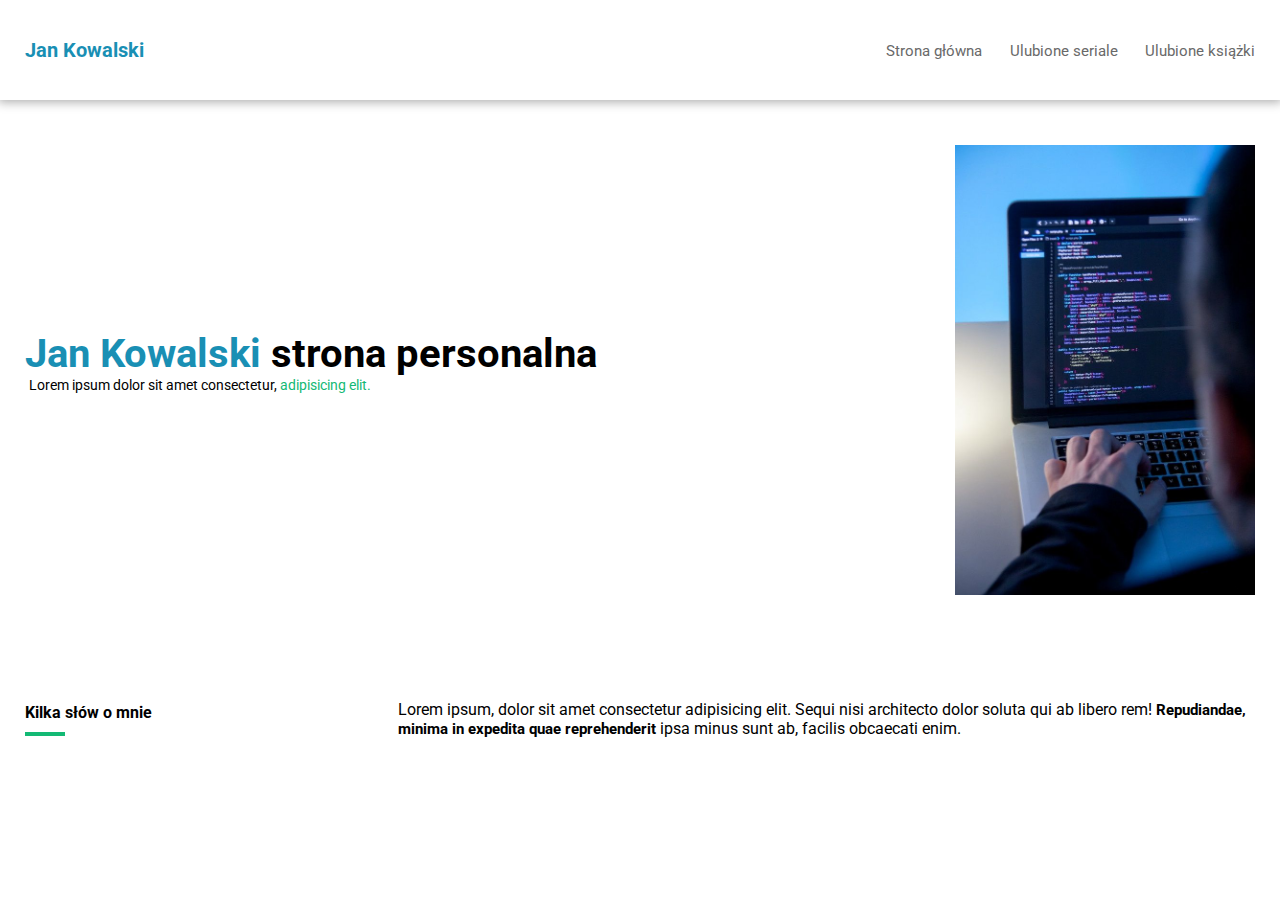
<file: lab_2/index.html>
<!DOCTYPE html>
<html lang="en">
<head>
    <meta charset="UTF-8">
    <meta name="viewport" content="width=device-width, initial-scale=1.0">
    <link rel="stylesheet" href="css/style.css">
    <link rel="preconnect" href="https://fonts.googleapis.com">
    <link rel="preconnect" href="https://fonts.gstatic.com" crossorigin>
    <link href="https://fonts.googleapis.com/css2?family=Roboto:ital,wght@0,100;0,300;0,400;0,500;0,700;0,900;1,100;1,300;1,400;1,500;1,700;1,900&display=swap" rel="stylesheet">
    <title>lab_2</title>
</head>
<body>
    <header class="header_section">
        <h1 class="logo_text">
            Jan Kowalski
        </h1>
        <div class="links_wrapper">
            <ul class="links_list">
                <li class="links_list_item">
                    <a href="">Strona główna</a>
                </li>
                <li class="links_list_item">
                    <a href="">Ulubione seriale</a>
                </li>
                <li class="links_list_item">
                    <a href="">Ulubione książki</a>
                </li>
            </ul>
        </div>
    </header>

    <section class="main_section">
        <div class="main_section_textarea">
            <h3 class="main_section_title">
                <span class="main_section_name">
                    Jan Kowalski
                </span>
                strona personalna
            </h3>
            <div class="main_section_subtitle">
                Lorem ipsum dolor sit amet consectetur,
                <span class="main_section_subtitle_green">adipisicing elit.</span>
            </div>
        </div>
        <img src="img/main.jpg" alt="main" class="main_img">
    </section>

    <section class="about_section">
        <div class="about_wrapper">
            <h4 class="about_section_header">
                Kilka słów o mnie
            </h4>
            <p class="about_info">Lorem ipsum, dolor sit amet consectetur adipisicing elit. Sequi nisi architecto dolor soluta qui ab libero rem! <span class="bold_about_txt">Repudiandae, minima in expedita quae reprehenderit</span> ipsa minus sunt ab, facilis obcaecati enim.</p>
        </div>
    </section>
</body>
</html>
</file>
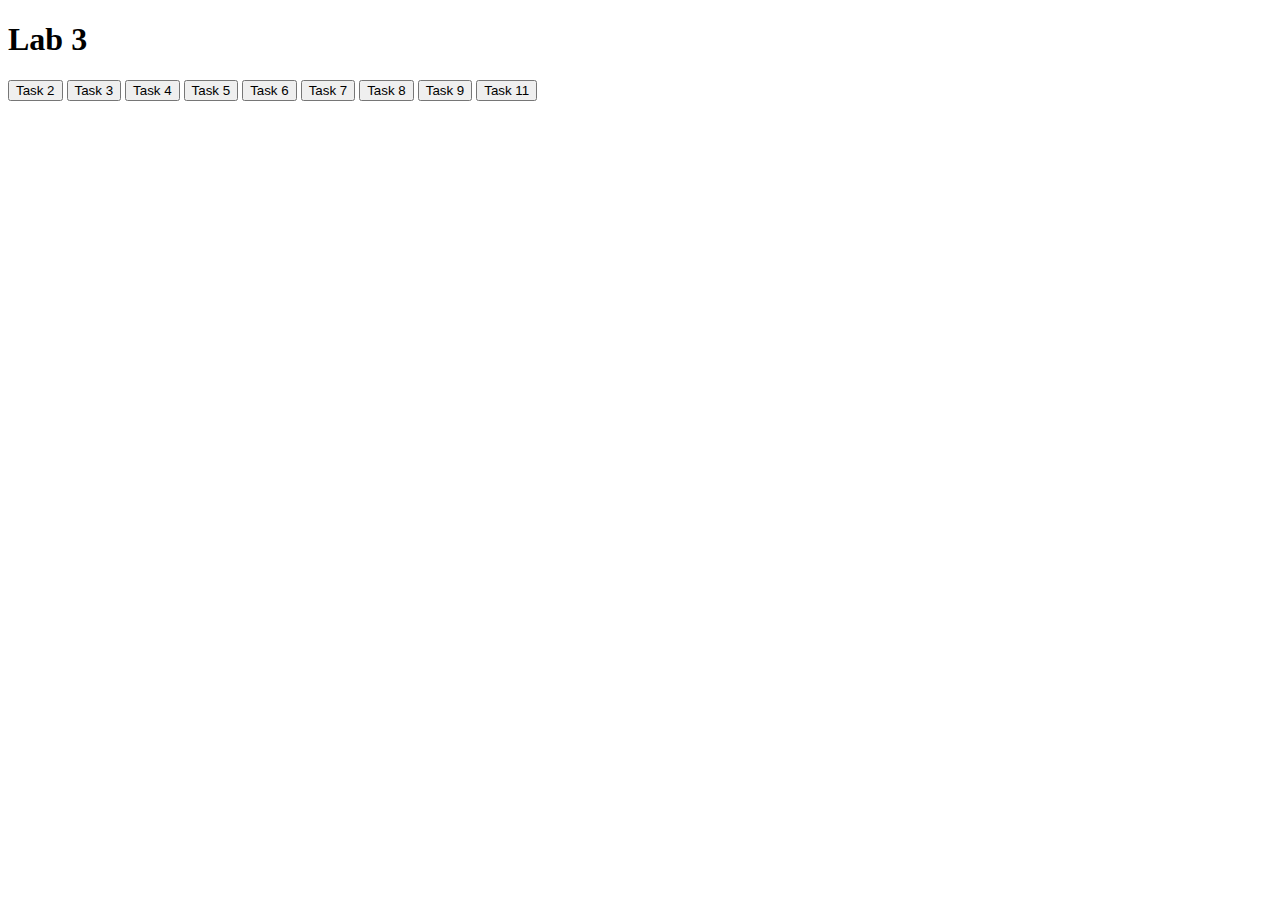
<file: lab_3/index.html>
<!DOCTYPE html>
<html lang="en">
<head>
    <meta charset="UTF-8">
    <meta name="viewport" content="width=device-width, initial-scale=1.0">
    <title>Lab 3</title>
</head>
<body>
    <h1>Lab 3</h1>
    <div id="results">
        <button onclick="task2()">Task 2</button>
        <button onclick="task3()">Task 3</button>
        <button onclick="task4()">Task 4</button>
        <button onclick="task5()">Task 5</button>
        <button onclick="task6()">Task 6</button>
        <button onclick="task7()">Task 7</button>
        <button onclick="task8()">Task 8</button>
        <button onclick="task9()">Task 9</button>
        <button onclick="task11()">Task 11</button>
    </div>
    <p id="result_time"></p>
    <p id="result"></div>
    <script src="js/script.js"></script>
</body>
</html>
</file>
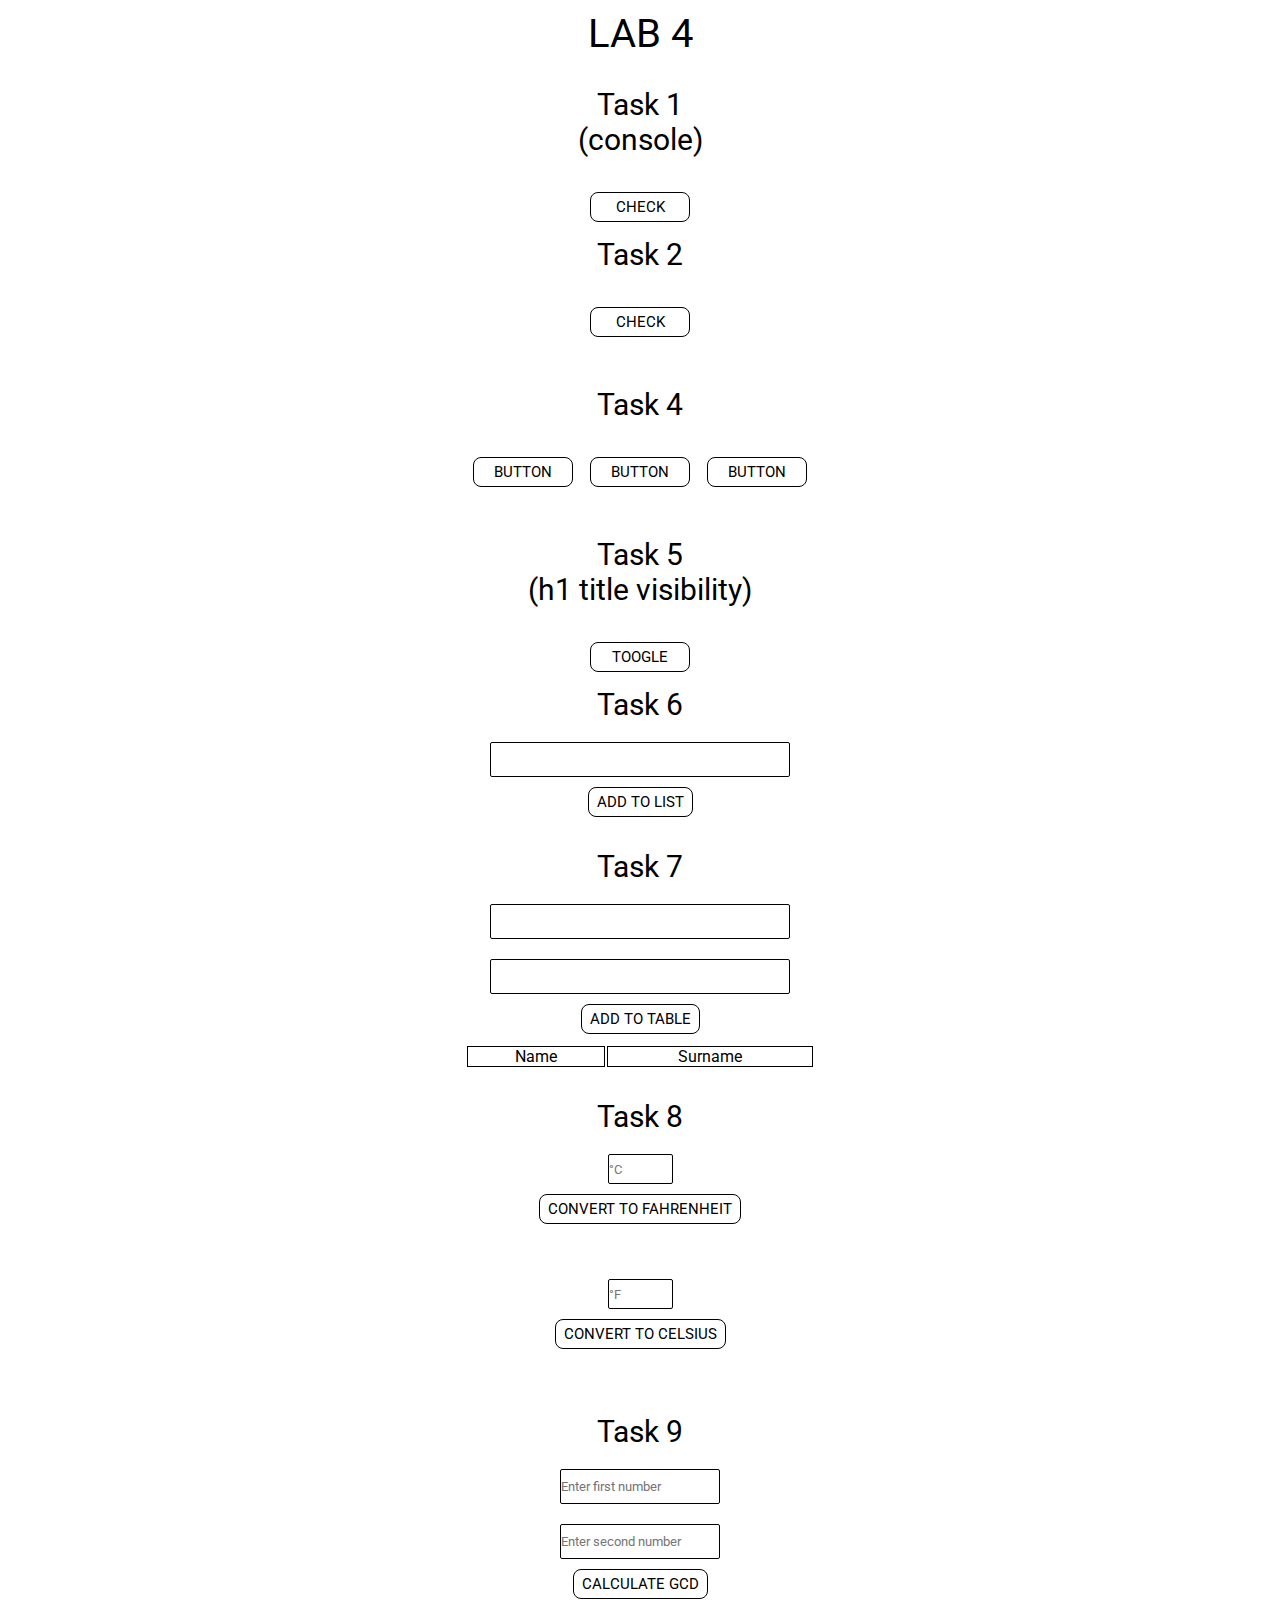
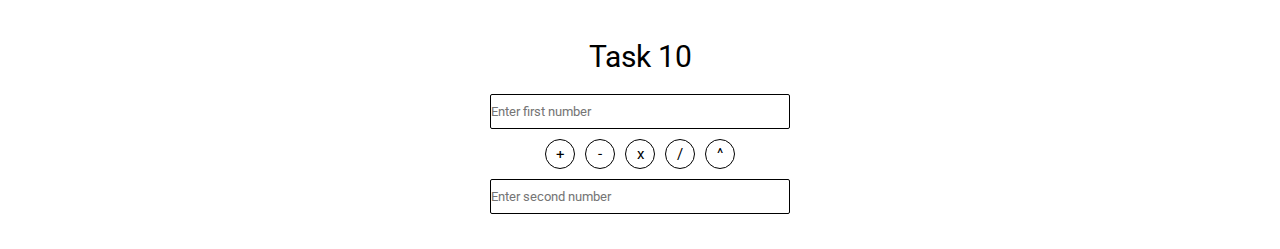
<file: lab_4/index.html>
<!DOCTYPE html>
<html lang="en">
<head>
    <meta charset="UTF-8">
    <meta name="viewport" content="width=device-width, initial-scale=1.0">
    <link rel="stylesheet" href="css/style.css">
    <link rel="preconnect" href="https://fonts.googleapis.com">
    <link rel="preconnect" href="https://fonts.gstatic.com" crossorigin>
    <link href="https://fonts.googleapis.com/css2?family=Roboto:ital,wght@0,100;0,300;0,400;0,500;0,700;0,900;1,100;1,300;1,400;1,500;1,700;1,900&display=swap" rel="stylesheet">
    <script src="js/script.js" defer></script>
    <title>Lab 4</title>
</head>
<body>
    <h1 id="main_title">Lab 4</h1>

    <section class="first_task">
        <h2 class="task_title">Task 1<br>(console)</h2>
        <button class="task_1_btn" onclick="task1()">Check</button>
    </section>

    <section class="second_task">
        <h2 class="task_title">Task 2</h2>
        <button class="task_2_btn" onclick="task2()">Check</button>
    </section>

    <section class="fourth_task">
        <h2 class="task_title">Task 4</h2>
        <div class="fourth_task_wrapper">
            <button class="fourth_task_btn" onclick="toggleColor(this)">Button</button>
            <button class="fourth_task_btn" onclick="toggleColor(this)">Button</button>
            <button class="fourth_task_btn" onclick="toggleColor(this)">Button</button>
        </div>
    </section>

    <section class="fifth_task">
        <h2 class="task_title">Task 5<br>(h1 title visibility)</h2>
        <button class="fifth_task_btn" onclick="toggleTitleVisibility()">Toogle</button>
    </section>

    <section class="sixth_task">
        <h2 class="task_title">Task 6</h2>
        <div class="sixth_task_wrapper">
            <input type="text" id="sixth_task_input">
            <button class="sixth_task_btn" onclick="task6()">Add to list</button>
            <ul id="sixth_task_list"></ul>
        </div>
    </section>

    <section class="seventh_task">
        <h2 class="task_title">Task 7</h2>
        <div class="seventh_task_wrapper">
            <input type="text" id="seventh_task_input_name">
            <input type="text" id="seventh_task_input_surname">
            <button class="seventh_task_btn" onclick="task7()">Add to table</button>
            <table id="seventh_task_table">
                <tr>
                    <th>Name</th>
                    <th>Surname</th>
                </tr>
            </table>
        </div>
    </section>

    <section class="eighth_task">
        <h2 class="task_title">Task 8</h2>
        <input type="number" id="celsius_input" placeholder="°C">
        <button class="eighth_task_btn" onclick="convertToFahrenheit()">Convert to Fahrenheit</button>
        <div id="fahrenheit_output"></div>
        <input type="number" id="fahrenheit_input" placeholder="°F">
        <button class="eighth_task_btn" onclick="convertToCelsius()">Convert to Celsius</button>
        <div id="celsius_output"></div>
    </section>

    <section class="ninth_task">
        <h2 class="task_title">Task 9</h2>
        <input type="text" id="ninth_task_num_1" placeholder="Enter first number">
        <input type="text" id="ninth_task_num_2" placeholder="Enter second number">
        <button class="ninth_task_btn" onclick="calculateGCD()">Calculate GCD</button>
        <p id="gcd_output"></p>
    </section>

    <section class="tenth_task">
        <h2 class="task_title">Task 10</h2>
        <input type="text" id="tenth_task_num_1" placeholder="Enter first number">
        <div class="actions_wrapper"> 
            <button class="action_btn" onclick="add()">+</button>
            <button class="action_btn" onclick="subtract()">-</button>
            <button class="action_btn" onclick="multiply()">x</button>
            <button class="action_btn" onclick="divide()">/</button>
            <button class="action_btn" onclick="power()">^</button>
        </div>
        <input type="text" id="tenth_task_num_2" placeholder="Enter second number">
        <p id="tenth_task_result"></p>
    </section>
</body>
</html>
</file>
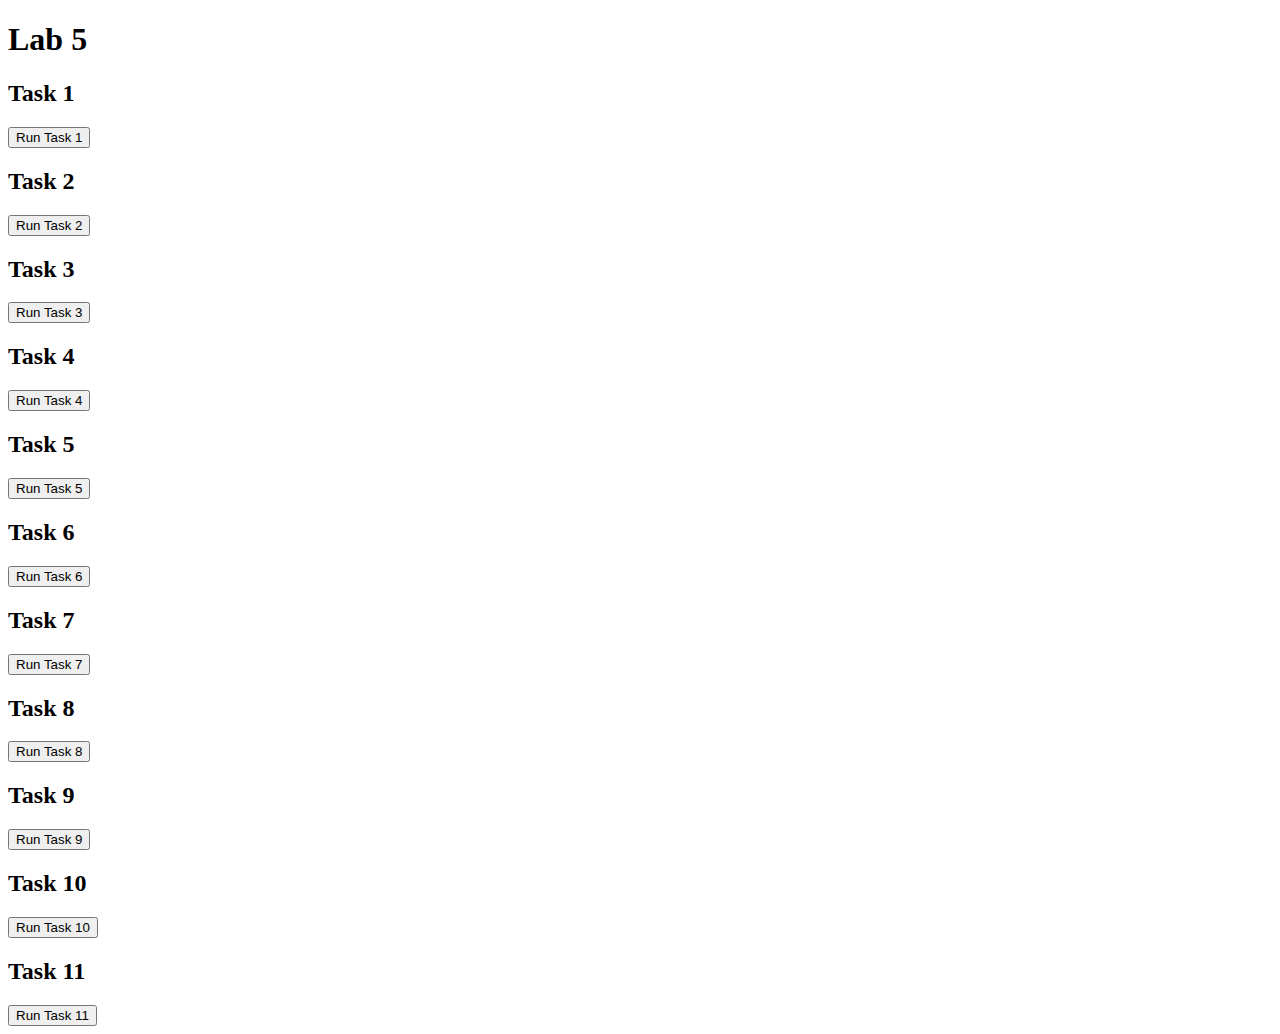
<file: lab_5/index.html>
<!DOCTYPE html>
<html lang="en">
<head>
    <meta charset="UTF-8">
    <meta name="viewport" content="width=device-width, initial-scale=1.0">
    <script src="js/script.js" defer></script>
    <title>Lab 5</title>
</head>
<body>
    <h1>Lab 5</h1>

    <h2>Task 1</h2>
    <button onclick="task1()">Run Task 1</button>

    <h2>Task 2</h2>
    <button onclick="task2()">Run Task 2</button>

    <h2>Task 3</h2>
    <button onclick="task3()">Run Task 3</button>

    <h2>Task 4</h2>
    <button onclick="task4()">Run Task 4</button>
    <div id="task_4_result"></div>

    <h2>Task 5</h2>
    <button onclick="task5()">Run Task 5</button>

    <h2>Task 6</h2>
    <button onclick="task6()">Run Task 6</button>

    <h2>Task 7</h2>
    <button onclick="task7()">Run Task 7</button>

    <h2>Task 8</h2>
    <button onclick="task8()">Run Task 8</button>

    <h2>Task 9</h2>
    <button onclick="task9()">Run Task 9</button>

    <h2>Task 10</h2>
    <button onclick="task10()">Run Task 10</button>

    <h2>Task 11</h2>
    <button onclick="task11()">Run Task 11</button>
</body>
</html>
</file>
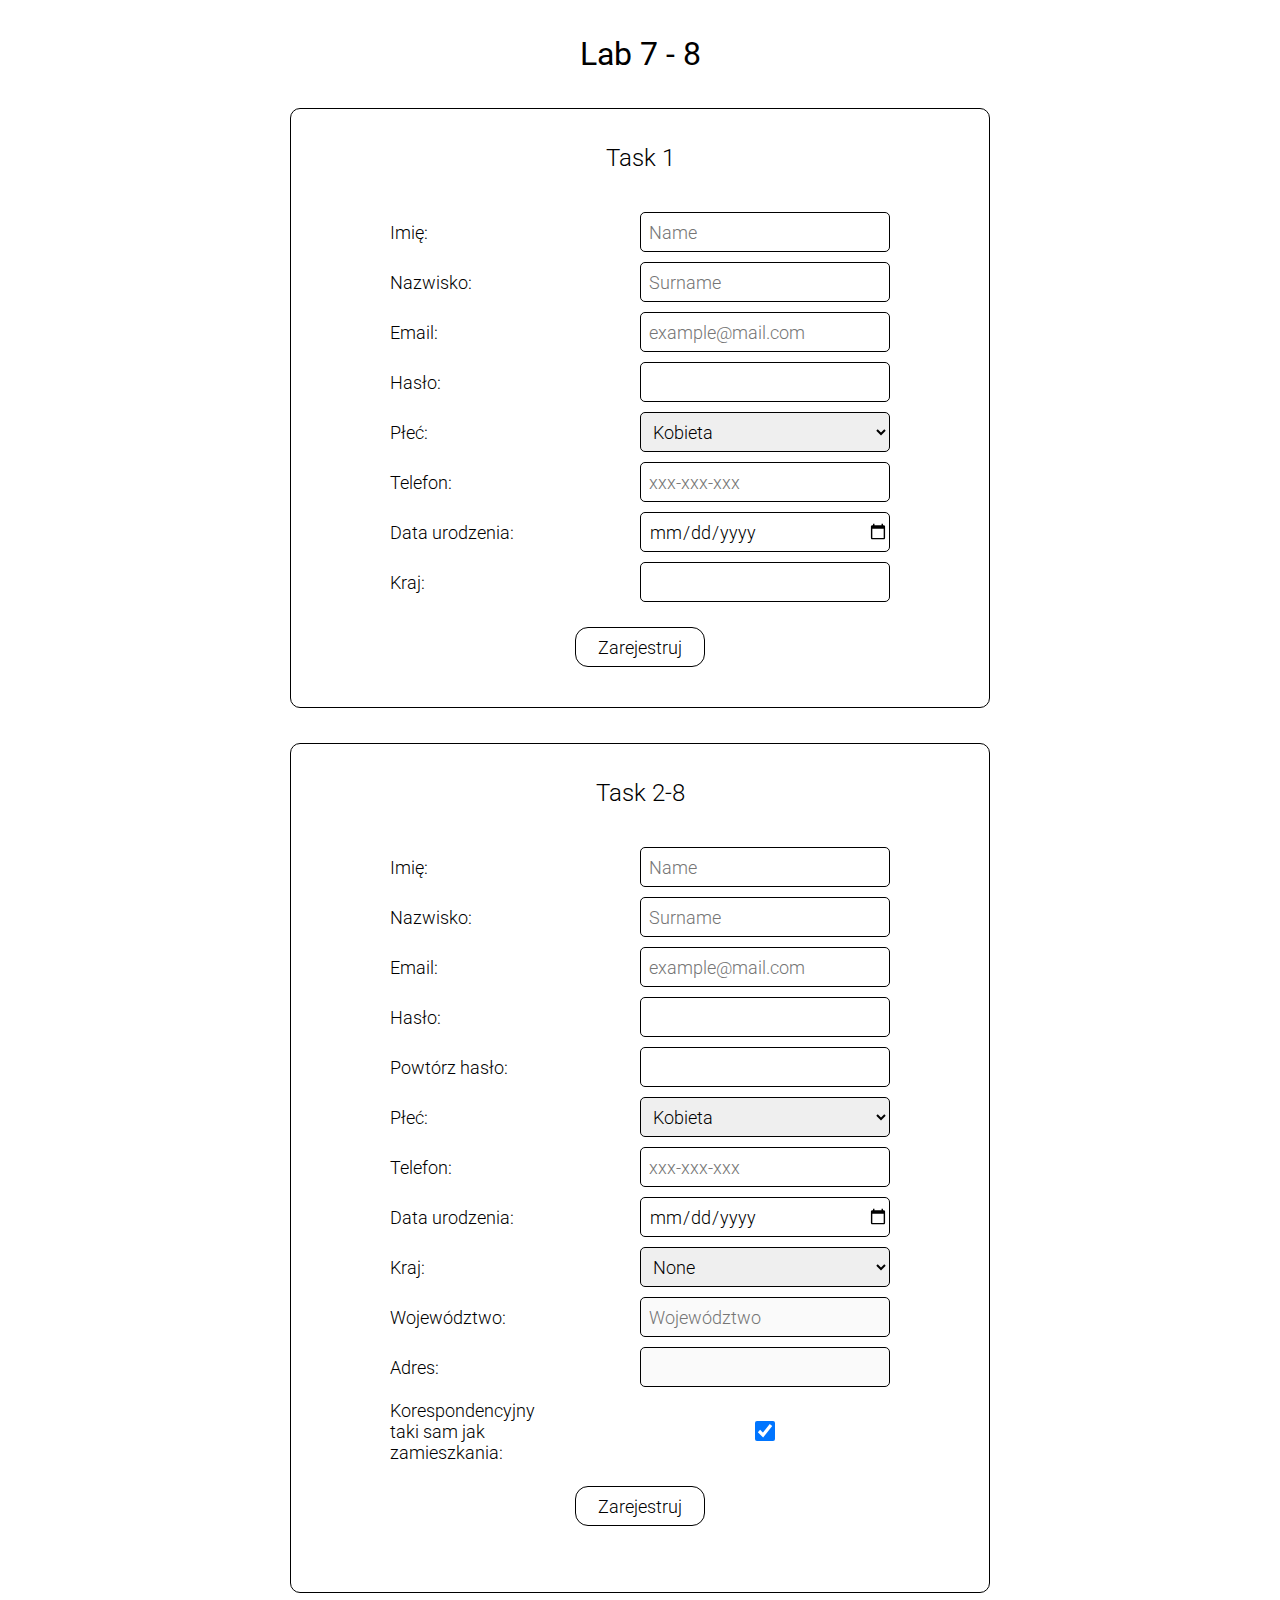
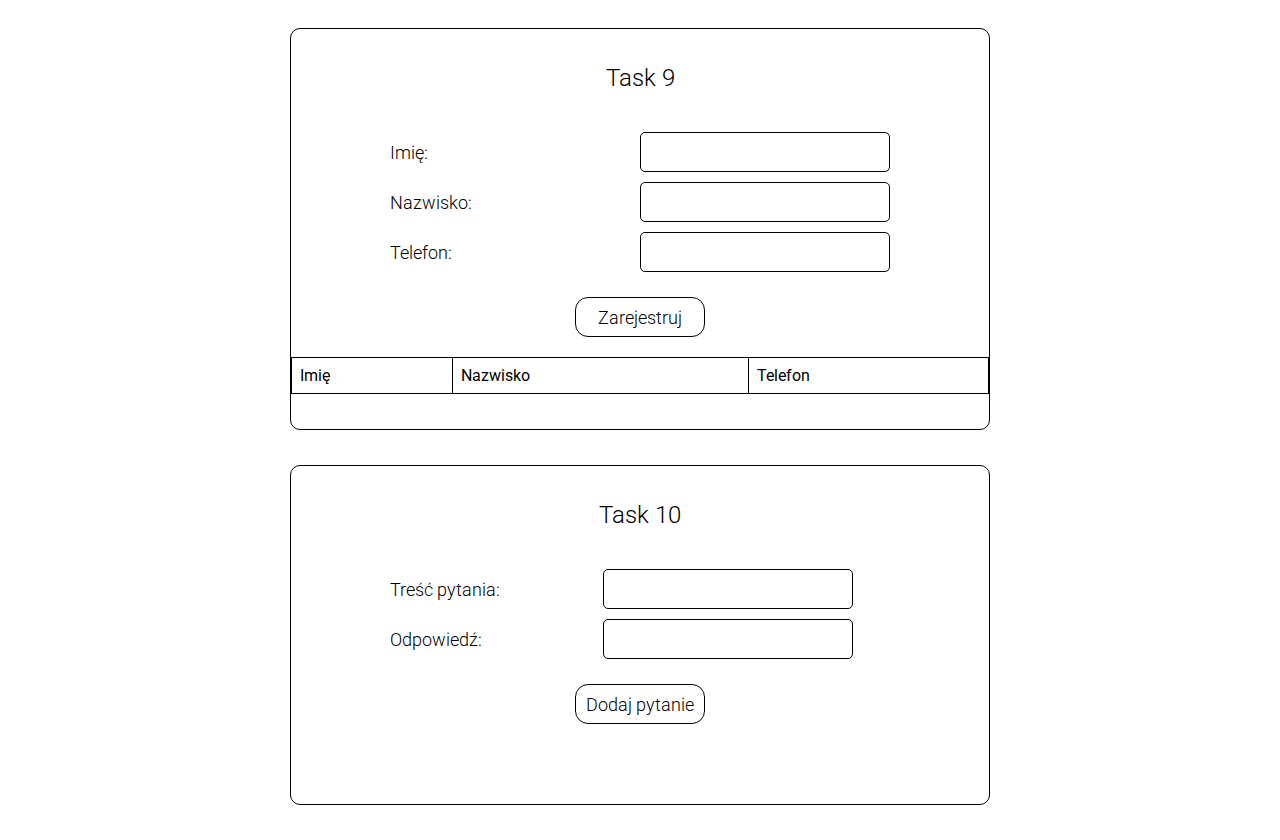
<file: lab_7/index.html>
<!DOCTYPE html>
<html lang="en">
<head>
    <meta charset="UTF-8">
    <meta name="viewport" content="width=device-width, initial-scale=1.0">
    <script src="js/forms.js" defer></script>
    <script src="js/quiz.js" defer></script>
    <script src="js/phone_task.js" defer></script>
    <link rel="stylesheet" href="css/style.css">
    <link rel="preconnect" href="https://fonts.googleapis.com">
    <link rel="preconnect" href="https://fonts.gstatic.com" crossorigin>
    <link href="https://fonts.googleapis.com/css2?family=Roboto:ital,wght@0,100;0,300;0,400;0,500;0,700;0,900;1,100;1,300;1,400;1,500;1,700;1,900&display=swap" rel="stylesheet">
    <title>Lab 7 - 8</title>
</head>

<body>
    <h1>Lab 7 - 8</h1>

    <section class="first_task_section">

        <h2>Task 1</h2>

        <form action="#" class="first_task_form" method="post">

            <div class="input_wrapper"> 
                <label for="imie1">Imię:</label>
                <input type="text" id="imie1" name="imie" placeholder="Name" pattern="[A-Za-z]{1,}" required>
            </div>
    
            <div class="input_wrapper"> 
                <label for="nazwisko1">Nazwisko:</label>
                <input type="text" id="nazwisko1" name="nazwisko" placeholder="Surname" pattern="[A-Za-z]{1,}">
            </div>
    
            <div class="input_wrapper">     
                <label for="email1">Email:</label>
                <input type="email" id="email1" name="email" placeholder="example@mail.com" required>
            </div>
    
            <div class="input_wrapper"> 
                <label for="haslo1">Hasło:</label>
                <input type="password" id="haslo1" name="haslo" minlength="8" required>
            </div>
    
            <div class="input_wrapper"> 
                <label for="plec1">Płeć:</label>
                <select id="plec1" name="plec" required>
                    <option value="kobieta">Kobieta</option>
                    <option value="mezczyzna">Mężczyzna</option>
                    <option value="inne">Inne</option>
                </select>
            </div>
    
            <div class="input_wrapper"> 
                <label for="telefon1">Telefon:</label>
                <input type="tel" id="telefon1" placeholder="xxx-xxx-xxx" name="telefon" maxlength="9" pattern="[0-9]{9}" required>    
            </div>
    
            <div class="input_wrapper"> 
                <label for="data-urodzenia1">Data urodzenia:</label>
                <input type="date" id="data-urodzenia1" name="data-urodzenia" required>
            </div>
    
            <div class="input_wrapper"> 
                <label for="kraj1">Kraj:</label>
                <input type="text" id="kraj1" name="kraj" pattern="[A-Za-z]{1,}">
            </div>
    
            <div class="input_wrapper"> 
                <input type="submit" id="first_task_submit1" value="Zarejestruj">
            </div>

        </form>

    </section>

    <section class="first_five_task_section">

        <h2>Task 2-8</h2>

        <form action="#" class="first_five_task_form" method="post">

            <div class="input_wrapper"> 
                <label for="imie2">Imię:</label>
                <input type="text" id="imie2" name="imie" placeholder="Name" pattern="[A-Za-z]{1,}" required>
                <p id="nameError" class="error-message"></p>
            </div>
            
            <div class="input_wrapper"> 
                <label for="nazwisko2">Nazwisko:</label>
                <input type="text" id="nazwisko2" name="nazwisko" placeholder="Surname" pattern="[A-Za-z]{1,}">
                <p id="surnameError" class="error-message"></p>
            </div>
            
            <div class="input_wrapper">     
                <label for="email2">Email:</label>
                <input type="email" id="email2" name="email" placeholder="example@mail.com" required>
                <p id="emailError" class="error-message"></p>
            </div>
            
            <div class="input_wrapper"> 
                <label for="haslo2">Hasło:</label>
                <input type="password" id="haslo2" name="haslo" minlength="8" required oninput="validatePasswordMatch()">
                <p id="passwordError" class="error-message"></p>
            </div>
            
            <div class="input_wrapper">
                <label for="powtorz-haslo2">Powtórz hasło:</label>
                <input type="password" id="powtorz-haslo2" name="powtorz-haslo" minlength="8" required oninput="validatePasswordMatch()">
                <p id="passwordMatchError2" class="error-message"></p>
            </div>                
            
            <div class="input_wrapper"> 
                <label for="plec2">Płeć:</label>
                <select id="plec2" name="plec" required>
                    <option value="kobieta">Kobieta</option>
                    <option value="mezczyzna">Mężczyzna</option>
                    <option value="inne">Inne</option>
                </select>
                <p id="genderError" class="error-message"></p>
            </div>
            
            <div class="input_wrapper"> 
                <label for="telefon2">Telefon:</label>
                <input type="tel" id="telefon2" placeholder="xxx-xxx-xxx" name="telefon" maxlength="9" pattern="[0-9]{9}" required>    
                <p id="phoneError" class="error-message"></p>
            </div>
            
            <div class="input_wrapper"> 
                <label for="data-urodzenia2">Data urodzenia:</label>
                <input type="date" id="data-urodzenia2" name="data-urodzenia" required>
                <p id="dobError" class="error-message"></p>
            </div> 
            
            <div class="input_wrapper"> 
                <label for="kraj2">Kraj:</label>
                <select id="kraj2" name="kraj" required onchange="updateVoivodeshipField()">
                    <option value="poland">Poland</option>
                    <option value="other">Other</option>
                    <option value="-" selected="selected">None</option>
                </select>
                <p id="countryError" class="error-message"></p>
            </div>
            
            <div class="input_wrapper"> 
                <label for="wojewodztwo">Województwo:</label>
                <input type="text" id="wojewodztwo-input" name = 'wojewodztwo' placeholder = 'Województwo' disabled oninput="toggleAddressInput()">
                <select id="wojewodztwo" name="wojewodztwo" disabled>
                </select>
            </div>
            
            <div class="input_wrapper"> 
                <label for="adres">Adres:</label>
                <input type="text" id="adres" name="adres" disabled>
            </div>

            <div class="input_wrapper" id="correspondenceAddressWrapper" style="margin-top: 14px; margin-bottom: 10px;"> 
                <label for="korespondencyjny">Korespondencyjny taki sam jak zamieszkania:</label>
                <input type="checkbox" id="korespondencyjny" name="korespondencyjny" checked>
            </div>
            
            <div class="input_wrapper" id="input_mailing_address" style="display: none;">
                <label for="korespondencyjny">Adres korespondencyjny:</label>
                <input type="text" id="adresKorespondencyjny" name="adresKorespondencyjny" placeholder="Adres korespondencyjny" disabled>
            </div>

            <div class="input_wrapper"> 
                <input type="submit" id="first_task_submit2" value="Zarejestruj" onclick="return validateForm(event)">
            </div>

        </form>

    </section>

    <section class="phone_task_section">

        <h2>Task 9</h2>

        <form id="contact-form">

            <div class="input_wrapper">
                <label for="first-name">Imię:</label>
                <input type="text" id="first-name" required>
            </div>

            <div class="input_wrapper">
                <label for="last-name">Nazwisko:</label>
                <input type="text" id="last-name">
            </div>

            <div class="input_wrapper">
                <label for="phone-number">Telefon:</label>
                <input type="text" id="phone-number" oninput="limitPhoneToDigits(event)" pattern="[0-9]{9}" maxlength="9" required>
            </div>
           
            <div class="input_wrapper">
                <button type="submit" class="add_contact_btn">Zarejestruj</button>
            </div>

        </form>

        <table id="contact-table">
            <thead>
                <tr>
                    <th>Imię</th>
                    <th>Nazwisko</th>
                    <th>Telefon</th>
                </tr>
            </thead>
            <tbody>
            </tbody>
        </table>

    </section>

    <section class="quiz_task_section">

        <h2>Task 10</h2>

        <form class="quiz_form" id="quiz-form">

            <div class="input_wrapper">
                <label for="question">Treść pytania:</label><br>
                <input type="text" id="question" name="question"><br>
            </div>

            <div class="input_wrapper">
                <label for="answer">Odpowiedź:</label><br>
                <input type="text" id="answer" name="answer"><br><br>
            </div>

            <div class="input_wrapper">
                <button class="add_question_btn" type="button" onclick="addQuestion()">Dodaj pytanie</button>
            </div>

        </form>

        <div id="question-list"></div>

    </section>
    
</body>

</html>
</file>
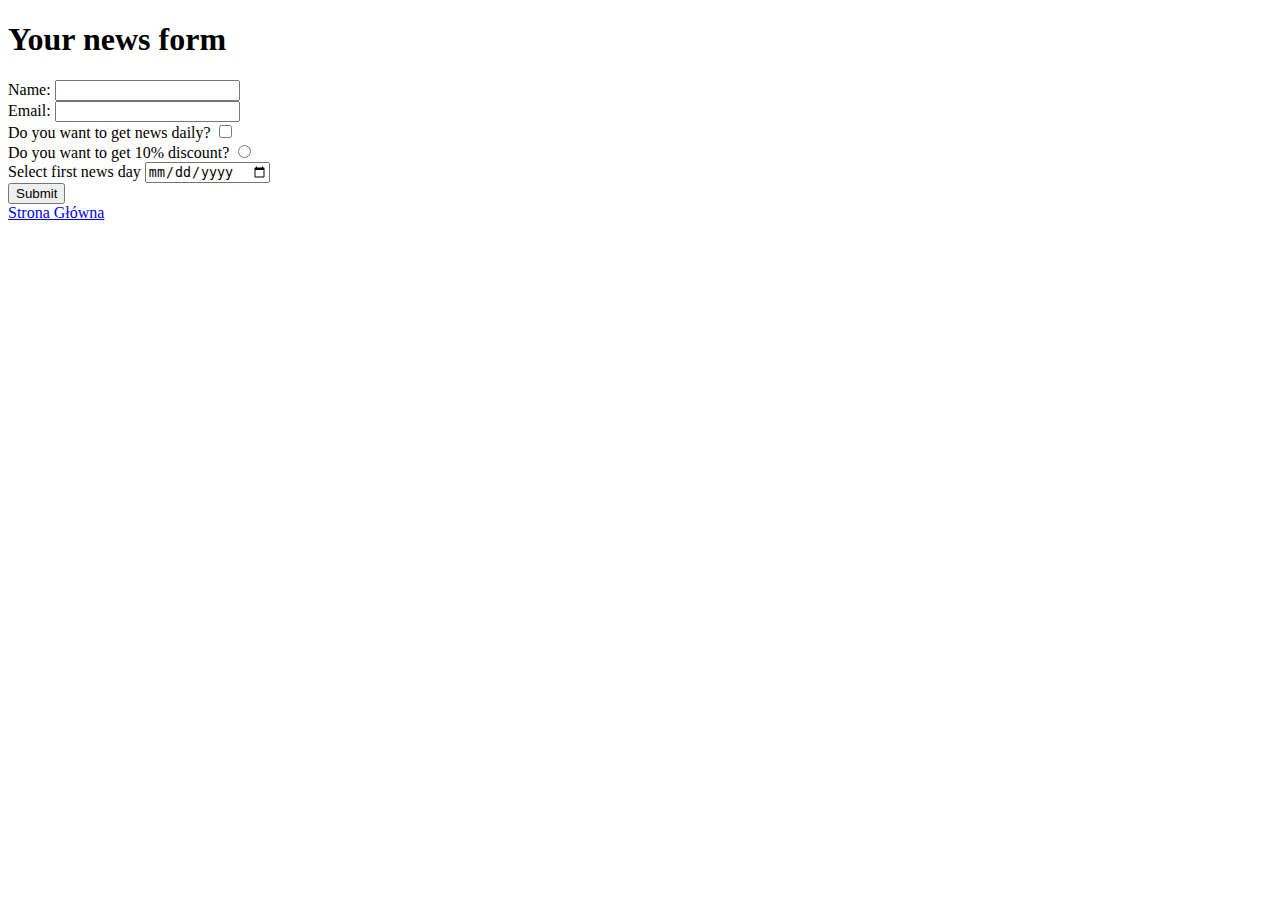
<file: lab_1/form.html>
<!DOCTYPE html>
<html lang="en">
<head>
    <meta charset="UTF-8">
    <meta name="viewport" content="width=device-width, initial-scale=1.0">
    <link rel="stylesheet" href="css/style.css">
    <title>Form</title>
</head>
<body>
    <h1>Your news form</h3>
    <div class="wrapper">
        <label for="">
            Name:
            <input type="text">
        </label>
        <label for="">
            Email:
            <input type="email">
        </label>
        <label for="">
            Do you want to get news daily?
            <input type="checkbox">
        </label>
        <label for="">
            Do you want to get 10% discount?
            <input type="radio">
        </label>
        <label for="">
            Select first news day
            <input type="date">
        </label>
        <label for="">
            <input type="submit">
        </label>
    </div>
   
    <a href="index.html">Strona Główna</a>
</body>
</html>
</file>
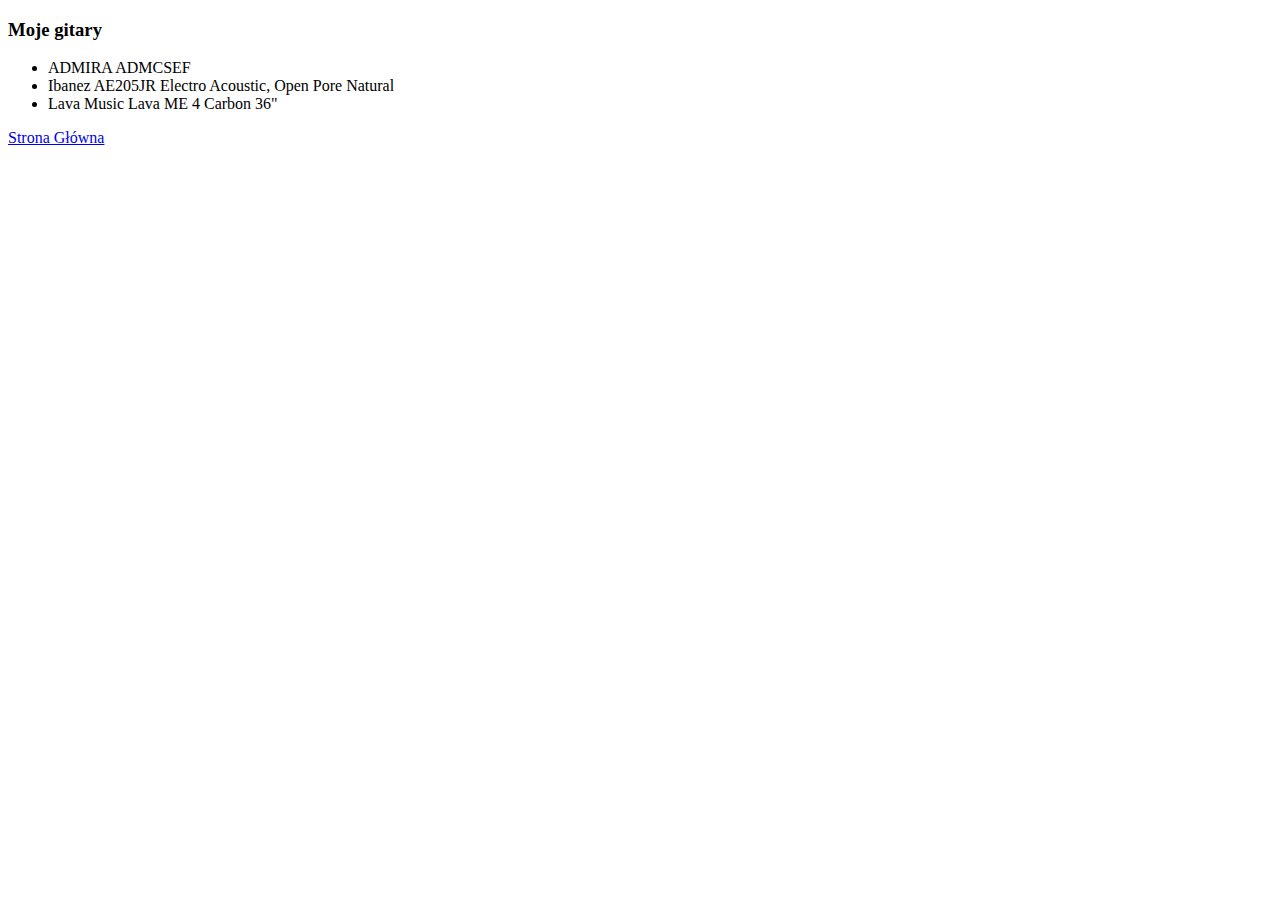
<file: lab_1/guitars.html>
<!DOCTYPE html>
<html lang="en">
<head>
    <meta charset="UTF-8">
    <meta name="viewport" content="width=device-width, initial-scale=1.0">
    <title>Guitars</title>
</head>
<body>
    <h3>Moje gitary</h3>
    <ul>
        <li>ADMIRA ADMCSEF</li>
        <li>Ibanez AE205JR Electro Acoustic, Open Pore Natural</li>
        <li>Lava Music Lava ME 4 Carbon 36"</li>
    </ul>
    <a href="index.html">Strona Główna</a>
</body>
</html>
</file>
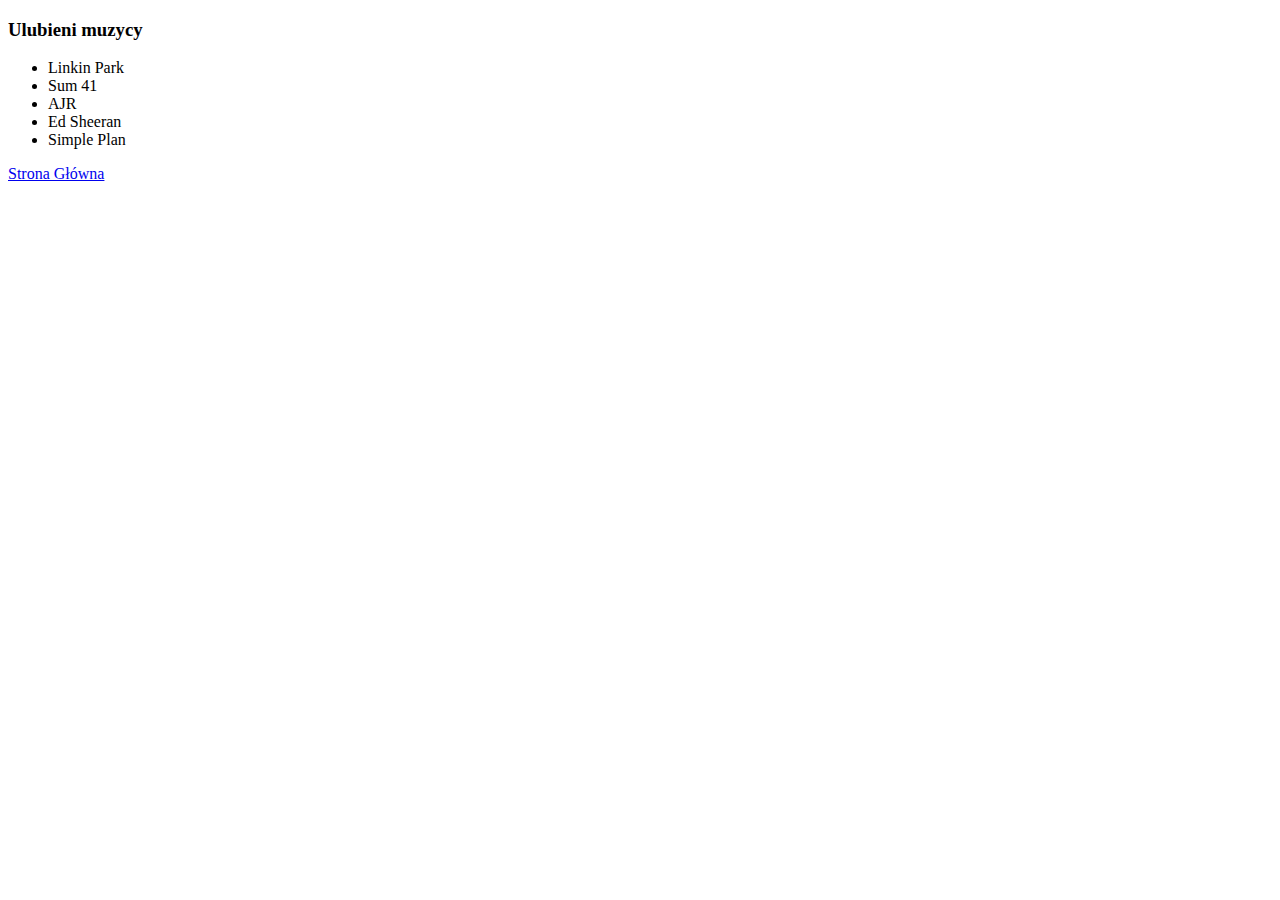
<file: lab_1/music.html>
<!DOCTYPE html>
<html lang="en">
<head>
    <meta charset="UTF-8">
    <meta name="viewport" content="width=device-width, initial-scale=1.0">
    <title>Music</title>
</head>
<body>
    <h3>Ulubieni muzycy</h3>
    <ul>
        <li>Linkin Park</li>
        <li>Sum 41</li>
        <li>AJR</li>
        <li>Ed Sheeran</li>
        <li>Simple Plan</li>
    </ul>
    <a href="index.html">Strona Główna</a>
</body>
</html>
</file>
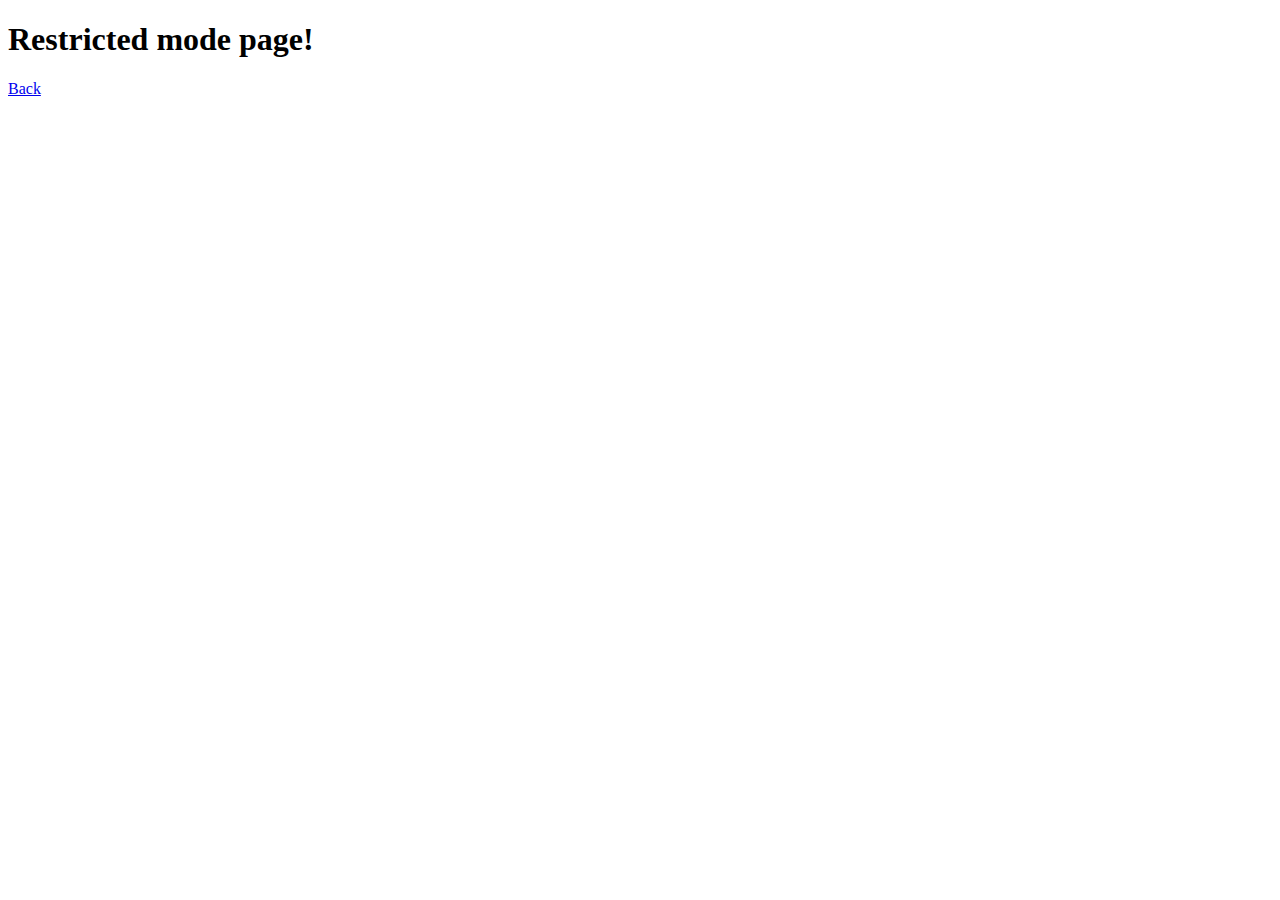
<file: lab_4/restricted_version.html>
<!DOCTYPE html>
<html lang="en">
<head>
    <meta charset="UTF-8">
    <meta name="viewport" content="width=device-width, initial-scale=1.0">
    <title>Page</title>
</head>
<body>
    <h1>Restricted mode page!</h1>
    <a href="index.html">Back</a>
</body>
</html>
</file>
<file: lab_2/css/style.css>
* {
    margin: 0;
    padding: 0;
    font-family: "Roboto", sans-serif;
    font-weight: 400;
    font-style: normal;
    box-sizing: border-box;
}

h1 {
    font-size: 20px;
    font-weight: 700;
    color: #198fb4;
}

h3 {
    font-size: 30px;
}

header {
    position: absolute;
    padding: 25px;
    width: 100%;
    height: 100px;
    display: flex;
    justify-content: space-between;
    align-items: center;
    background-color: #fff;
    box-shadow: 0 0 10px 2px #aaa;
    z-index: 100;
}

.links_wrapper {
    width: 30%;
}

.links_list {
    height: 100px;
    display: flex;
    align-items: center;
    justify-content: space-between;
    list-style-type: none;
}

.links_list_item > a {
    color: #696969;
    text-decoration: none;
    transition: .2s all;
    font-size: 15px;
}

.links_list_item > a:hover {
    color: #13b974;
}

.about_wrapper {
    display: flex;
    align-items: center;
    justify-content: space-between;
}

.about_section {
    padding: 300px 25px 0;
}

.about_section_header {
    width: 50%;
    font-weight: 700;
}

.bold_about_txt {
    font-weight: 700;
    font-size: 15px;
}

.about_section_header::after {
    content: '';
    display: block;
    width: 40px;
    height: 4px;
    background-color: #13b974;
    margin-top: 10px;
}

.main_section {
    height: 400px;
    padding-top: 160px;
}

.main_section_title {
    margin-top: 170px;
    font-size: 40px;
    font-weight: 700;
}

.main_section_name {
    font-size: 40px;
    font-weight: 700;
    padding-left: 25px;
    color: #198fb4;
}

.main_section_subtitle {
    font-size: 14px;
    padding-left: 29px;
}

.main_section_subtitle_green {
    color: #13b974;
}

.main_img {
    width: 300px;
    position: absolute;
    top: 145px;
    right: 25px;
}
</file>
<file: lab_4/css/style.css>
* {
    margin: 0;
    padding: 0;
    font-family: "Roboto", sans-serif;
    font-weight: 400;
    font-style: normal;
    box-sizing: border-box;
}

.task_title {
    text-align: center;
    font-size: 30px;
}

h1 {
    text-align: center;
    font-size: 40px;
    text-transform: uppercase;
    margin: 10px 0 30px;
}

section {
    min-height: 150px;
}

.task_1_btn, .task_2_btn, .fourth_task_btn, .fifth_task_btn, .sixth_task_btn, .seventh_task_btn, .eighth_task_btn, .ninth_task_btn {
    display: block;
    padding-right: 8px;
    padding-left: 8px;
    margin: 35px auto;
    min-width: 100px;
    height: 30px;
    font-size: 15px;
    background-color: #fff;
    border: 1px solid #000000;
    border-radius: 8px;
    text-transform: uppercase;
    transition: .2s all;
} 

.fourth_task_wrapper {
    width: 350px;
    display: flex;
    margin: 0 auto;
    align-items: center;
    justify-content: space-between;
    flex-wrap: wrap;
}

.task_1_btn:hover {
    border-radius: 14px;
    cursor: pointer;
}

.task_2_btn:hover {
    border-radius: 14px;
    cursor: pointer;
}

.fourth_task_btn:hover {
    border-radius: 14px;
    cursor: pointer;
}

.fifth_task_btn:hover {
    border-radius: 14px;
    cursor: pointer;
}

.fifth_task_btn {
    margin-bottom: 27px;
}

.sixth_task_btn {
    margin-top: 10px;
    margin-bottom: 10px;
}

.sixth_task_btn:hover {
    border-radius: 14px;
    cursor: pointer;
}

.seventh_task_btn:hover {
    border-radius: 14px;
    cursor: pointer;
}

.seventh_task_btn {
    margin-top: 10px;
    margin-bottom: 10px;
}

.eighth_task_btn {
    margin-top: 10px;
}

.ninth_task_btn {
    margin-top: 10px;
    margin-bottom: 15px;
}

.ninth_task_btn:hover {
    border-radius: 14px;
    cursor: pointer;
}

.eighth_task_btn:hover {
    border-radius: 14px;
    cursor: pointer;
}

.sixth_task_wrapper, .seventh_task_wrapper {
    display: flex;
    align-items: center;
    justify-content: space-between;
    flex-direction: column;
}

input {
    height: 35px;
    width: 300px;
    border: 1px solid #000;
    outline: none;
    border-radius: 2px;
    margin-top: 20px;
}

#sixth_task_list {
    text-transform: capitalize;
    margin-bottom: 22px;
}

td, th {
    border: 1px solid black;
    text-transform: capitalize;
}

table {
    min-width: 350px;
    margin-bottom: 30px;
}

.eighth_task, .ninth_task {
    display: flex;
    align-items: center;
    justify-content: start;
    flex-direction: column;
}

#celsius_input, #fahrenheit_input {
    width: 65px;
    height: 30px;
}

#celsius_output {
    margin-bottom: 30px;
}

#ninth_task_num_1, #ninth_task_num_2 {
    width: 160px;
}

#gcd_output {
    margin-bottom: 25px;
}

.tenth_task {
    display: flex;
    align-items: center;
    justify-content: start;
    flex-direction: column;
}


.actions_wrapper {
    display: flex;
    align-items: center;
    justify-content: space-between;
}

.action_btn {
    width: 30px;
    height: 30px;
    font-size: 15px;
    background-color: #fff;
    border: 1px solid #000000;
    border-radius: 50%;
    margin-left: 5px;
    margin-right: 5px;
}

#tenth_task_num_1 {
    margin-bottom: 10px;
}

#tenth_task_num_2 {
    margin-top: 10px;
    margin-bottom: 15px;
}

#tenth_task_result {
    margin-bottom: 20px;
}
</file>
<file: lab_7/css/style.css>
* {
    margin: 0;
    padding: 0;
    font-family: "Roboto", sans-serif;
    font-weight: 400;
    font-style: normal;
    box-sizing: border-box;
}

h1 {
    margin-top: 35px;
    text-align: center;
}

h2 {
    text-align: center;
    font-weight: 300;
    margin-top: 35px;
    margin-bottom: 35px;
}

.first_task_section, .first_five_task_section {
    margin: 35px auto;
    width: 700px;
    height: 600px;
    border: 1px solid #000;
    border-radius: 10px;
}

.first_five_task_section {
    height: 850px;
}

.phone_task_section {
    margin: 35px auto;
    width: 700px;
    min-height: 340px;
    border: 1px solid #000;
    border-radius: 10px;
}

.quiz_task_section {
    margin: 35px auto;
    width: 700px;
    min-height: 340px;
    border: 1px solid #000;
    border-radius: 10px;
}

.add_question_btn, .add_contact_btn {
    display: block;
    margin: 0 auto;
    width: 130px;
    height: 40px;
    background-color: #ffffff00;
    transition: .2s all;
    border-radius: 13px;
    padding: 0;
    margin-top: 30px;
    user-select: none;
    font-size: 18px;
    font-weight: 300;
    outline: none;
    border: 1px solid #000;
    transition: .2s all;
}

.add_question_btn:hover {
    cursor: pointer;
    border-radius: 20px;
    background-color: #000000;
    color: #fff;
}

.add_contact_btn:hover {
    cursor: pointer;
    border-radius: 20px;
    background-color: #000000;
    color: #fff;
}

table {
    border-collapse: collapse;
    width: 100%;
    margin-top: 30px;
    margin-bottom: 35px;
}

th, td {
    border: 1px solid #000000;
    text-align: left;
    padding: 8px;
}

th {
    background-color: #ffffff;
}

#question-list {
    text-align: center;
    margin-top: 30px;
}

#question-list > div {
    font-weight: 300;
    margin-top: 5px;
}

.first_task_form, .first_five_task_form, .quiz_form, #contact-form {
    display: flex;
    align-items: center;
    justify-content: center;
    flex-direction: column;
}

.input_wrapper {
    position: relative;
    width: 500px;
    height: 50px;
    display: flex;
    justify-content: space-between;
    align-items: center;
}

.input_wrapper > label {
    width: 140px;
    font-size: 18px;
    font-weight: 300;
}

.input_wrapper > input, .input_wrapper > select {
    width: 250px;
    height: 40px;
    border-radius: 5px;
    font-size: 18px;
    font-weight: 300;
    outline: none;
    border: 1px solid #000;
    transition: .2s all;
    padding-left: 8px;
}

.input_wrapper > #first_task_submit1, #first_task_submit2 {
    display: block;
    margin: 0 auto;
    width: 130px;
    background-color: #ffffff00;
    transition: .2s all;
    border-radius: 13px;
    padding: 0;
    margin-top: 30px;
    user-select: none;
}

#first_task_submit1:hover, #first_task_submit2:hover {
    cursor: pointer;
    border-radius: 20px;
    background-color: #000000;
    color: #fff;
}

.error-message {
    position: absolute;
    top: 13px;
    right: -100px;
    font-weight: 100;
    width: 100px;
    font-size: 10px;
    color: red;
    padding: 0 10px;
    text-align: center;
}

#korespondencyjny {
    height: 20px;
}
</file>
<file: lab_1/css/style.css>
table, th, td {
    margin: 0;
    padding: 0;
    border-collapse: collapse;
    border: 1px solid black;
    text-align: center;
}

.study_table, td{
    padding: 10px;
}

.task_table {
    margin: 7px auto;
    height: 100px;
    width: 100px;
}

.task_header {
    margin: 0;
    text-align: center;
}

.main_img {
    display: block;
    width: 90px;
}

h1 {
    display: block;
}

header {
    display: flex;
    justify-content: space-between;
    align-items: center;
}

label {
    display: block;
}
</file>
